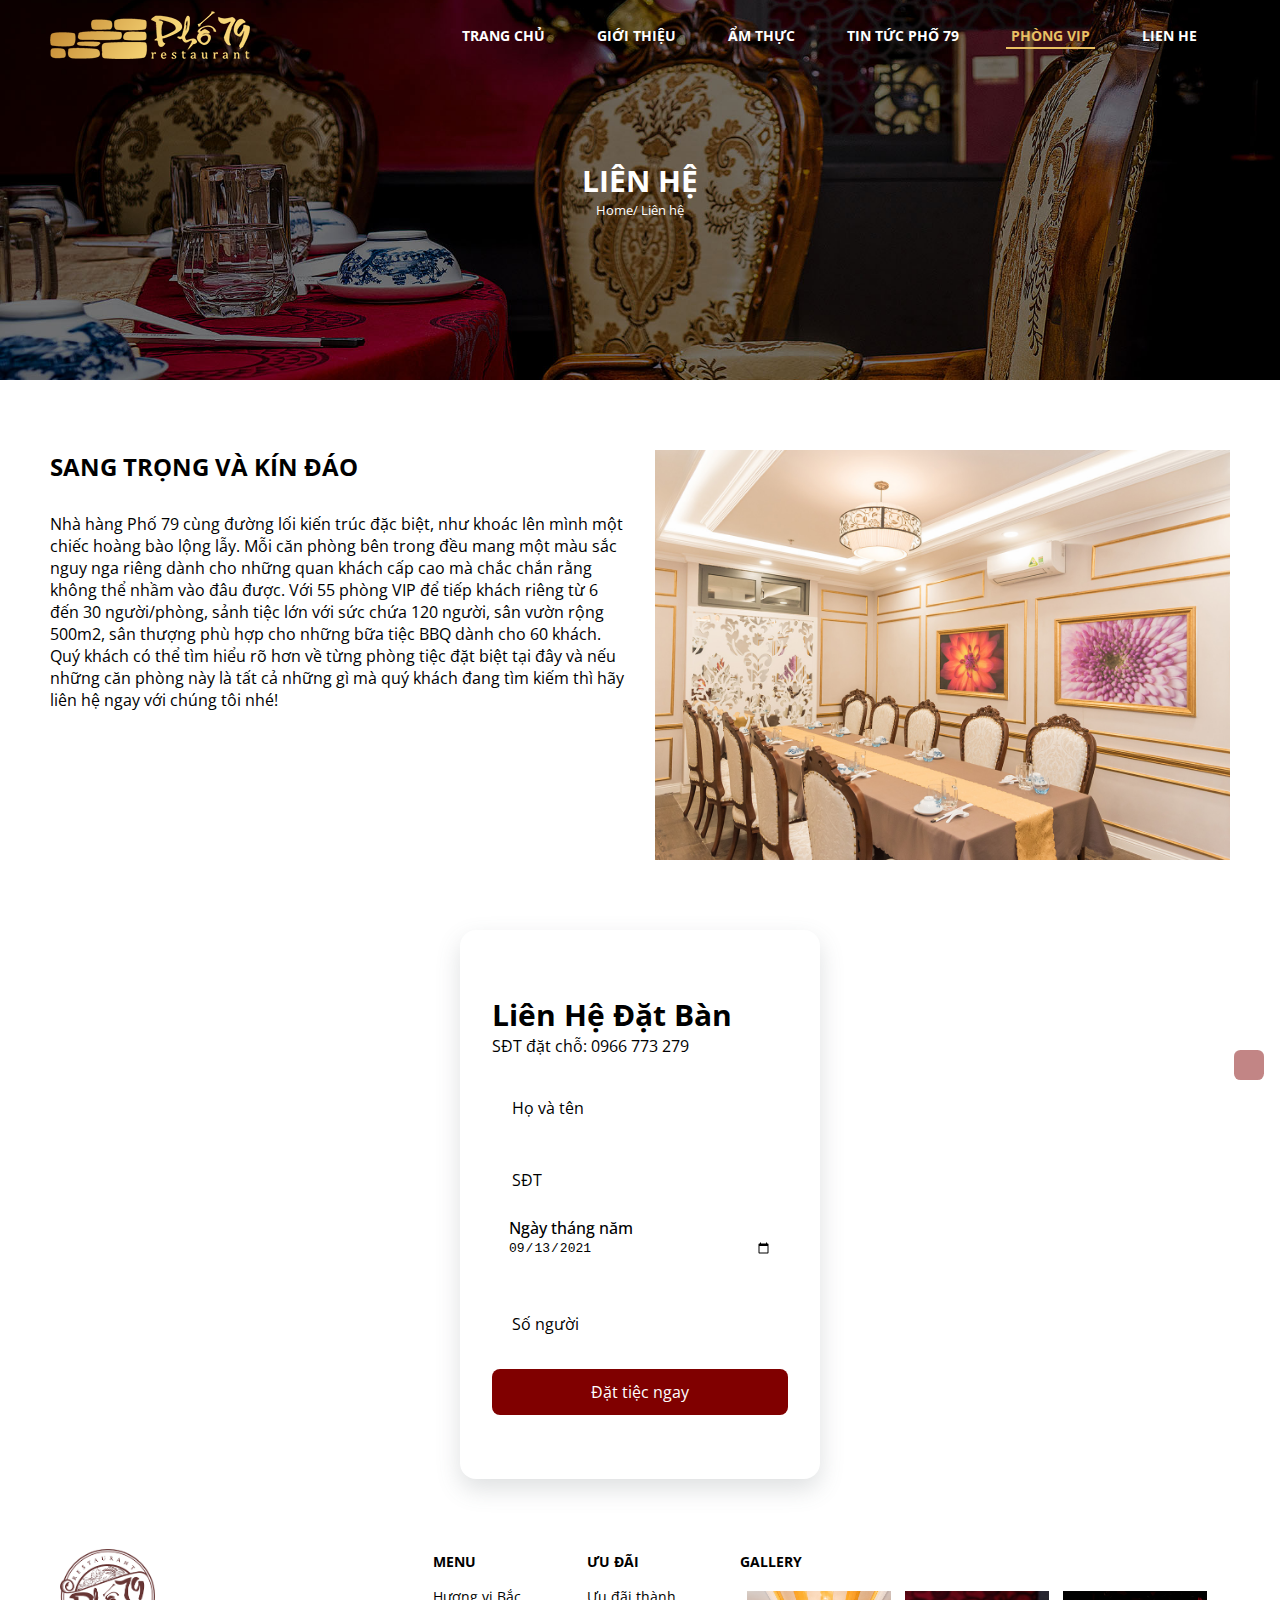
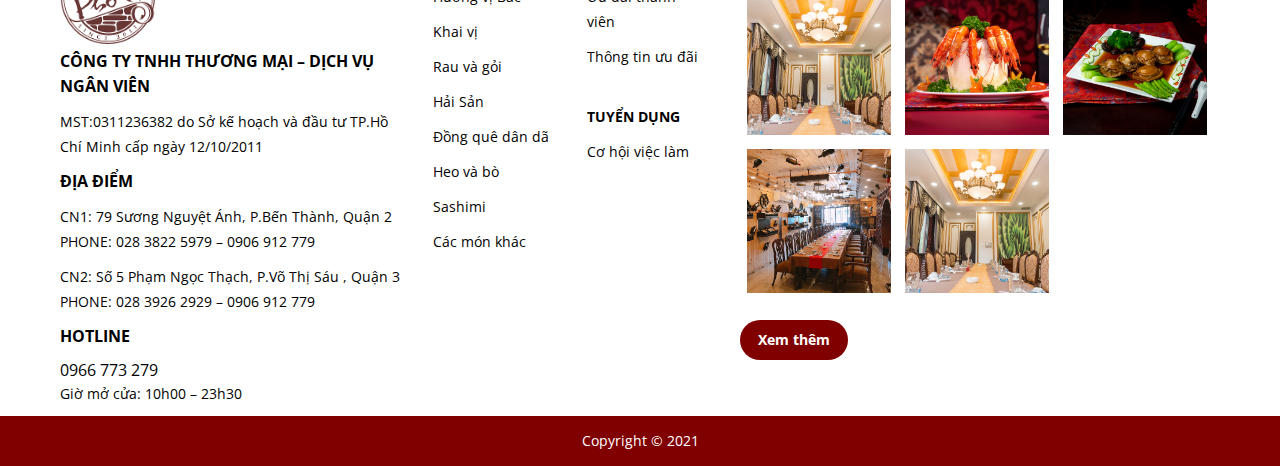
<file: phongvip.html>
<!DOCTYPE html>
<html lang="en">
  <head>
    <meta charset="UTF-8" />
    <meta http-equiv="X-UA-Compatible" content="IE=edge" />
    <meta name="viewport" content="width=device-width, initial-scale=1.0" />
    <link
      rel="stylesheet"
      href="https://fontawesome.com/v6.0/icons?d=gallery&p=1&q=home&s=solid"
    />
    <link
      rel="stylesheet"
      href="https://unicons.iconscout.com/release/v4.0.0/css/line.css"
    />
    <link rel="stylesheet" href="./style.css">

    <link rel="stylesheet" href="phongvip.css" />

    <title>phongvip</title>
  </head>
  <body>
    <section class="top" id="top">
        <div id="overlay"></div>
        <div id="scroll-hide">
            <div class="container">
                <div class="flex header-web">
                    <div class="flex div-menu">
                        <div class="menu-btn">
                            <i class="uil uil-bars"></i>
                        </div>
                        <div class="header-logo">
                            <a href="./">
                                <img src="./images/logo1.png" >
                            </a>
                        </div>
                        <div class="d3"></div>
                    </div>
                    <div class="menu-bar">
                        <ul class="list-menu flex" id="list-menu">
                            <i class="uil uil-times close-menu"></i>
                            <li class="bar-item">
                                <a href="./">
                                    <span class="text-hover text-hover-underline-goes-right ">
                                        Trang chủ
                                    </span>
                                </a>

                            </li>
                            <li class="bar-item">
                                <a href="#">
                                    <span class="text-hover text-hover-underline-goes-right">
                                        Giới thiệu
                                    </span>
                                </a>
                            </li>
                            <div  id="am-thuc">
                                <li class="bar-item">
                                    <a href="#">
                                        <div>
                                            <span class="text-hover text-hover-underline-goes-right">
                                                Ẩm thực
                                            </span>
                                            <i class="uil uil-angle-down" id="bt-drop"></i>
                                        </div>

                                    </a>
                                    <div class="drowdown-content" id="drowdown-content-id">
                                        <ul>
                                            <li><a href="#">HƯƠNG VỊ BẮC</a></li>
                                            <li><a href="#">KHAI VỊ</a></li>
                                            <li><a href="#">RAU VÀ GỎI</a></li>
                                            <li><a href="#">HẢI SẢN</a></li>
                                            <li><a href="#">ĐỒNG QUÊ DÂN DÃ</a></li>
                                            <li><a href="#">HEO VÀ BÒ</a></li>
                                            <li><a href="#">CÁC MÓN KHÁC</a></li>
                                            <li><a href="#">SHASIMI</a></li>
                                            <li><a href="#">MENU TIEC</a></li>
                                        </ul>
                                    </div>
                                </li>
                            </div>
                            <li class="bar-item">
                                <a href="#">
                                    <span class="text-hover text-hover-underline-goes-right">
                                        Tin tức phố 79
                                    </span>
                                </a>
                            </li>
                            <li class="bar-item">
                                <a href="./phongvip.html">
                                    <span class="text-hover text-hover-underline-goes-right active">
                                        Phòng vip
                                    </span>
                                </a>
                            </li>
                            <li class="bar-item">
                                <a href="./lienhe.html">
                                    <span class="text-hover text-hover-underline-goes-right">
                                        Lien he
                                    </span>
                                </a>
                            </li>
                        </ul>
                    </div>
                </div>
            </div>
        </div>

        <div id="main-slideshow">
            <div class="slideshow-content">
                <div class="mySlides" style="background-image: url(./images/lienhe.jpg); display: block; height: 380px;">
                </div>
                <div class="lh">
                    <h2>LIÊN HỆ</h2>
                    <div>
                        <a href="./" >Home</a><span>/</span>
                        <p>Liên hệ</p>
                    </div>
                </div>
            </div>
        </div>
    </section>
    <section id="content-phongvip" class="container section-pading">
        <div class="header">
            <h2>SANG TRỌNG VÀ KÍN ĐÁO
            </h2>
            <p>Nhà hàng Phố 79 cùng đường lối kiến trúc đặc biệt, như khoác lên mình một chiếc hoàng bào lộng lẫy. Mỗi căn phòng bên trong đều mang một màu sắc nguy nga riêng dành cho những quan khách cấp cao mà chắc chắn rằng không thể nhầm vào đâu được. Với 55 phòng VIP để tiếp khách riêng từ 6 đến 30 người/phòng, sảnh tiệc lớn với sức chứa 120 người, sân vườn rộng 500m2, sân thượng phù hợp cho những bữa tiệc BBQ dành cho 60 khách. Quý khách có thể tìm hiểu rõ hơn về từng phòng tiệc đặt biệt tại đây và nếu những căn phòng này là tất cả những gì mà quý khách đang tìm kiếm thì hãy liên hệ ngay với chúng tôi nhé!</p>
        </div>
        <img src="./images/phong-vip.jpg" alt="">
    </section>

<!-- form đặt  chỗ -->
<section id="form" >
    <div class="l-form">
        <form action="" class="form">
            <div class="top-form">
                <h1 class="form__title">Liên Hệ Đặt Bàn</h1>
                <a href="tel:+0966 33 33 22" class="tel">SĐT đặt chỗ: 0966 773 279</a>
            </div>


            <div class="form__div">
                <input type="text" class="form__input" placeholder=" ">
                <label for="" class="form__label">Họ và tên</label>
            </div>
            <div class="form__div">
                <input type="tel" class="form__input" placeholder=" ">
                <label for="" class="form__label">SĐT</label>
            </div>
            <div class="form__div">
                <input type="date" value="2021-09-13" min="2021-01-01" max="2021-12-31" class="form__input" placeholder=" ">
                <label for="" class="form__label">Ngày tháng năm</label>
            </div>
            <div class="form__div">
                <input type="number" class="form__input" placeholder=" ">
                <label for="" class="form__label">Số người</label>
            </div>
            <div class="form__button">
                 <a href="">Đặt tiệc ngay</a>
            </div>
        </form>
    </div>

</section>

<footer id="footer">
    <div class="container flex">
        <div class="col col-1">
            <img src="./images/logo2.png" alt="" class="img-col">
            <div>
                <div class="footer-title">
                    <h3>
                        CÔNG TY TNHH THƯƠNG MẠI – DỊCH VỤ NGÂN VIÊN
                    </h3>
                </div>
                <div class="sub-footer">
                    <p>
                        MST:0311236382 do  Sở kế hoạch và đầu tư TP.Hồ Chí Minh cấp ngày 12/10/2011
                    </p>
                </div>
            </div>
            <div>
                <div class="footer-title">
                    <h3>
                        ĐỊA ĐIỂM
                    </h3>
                </div>
                <div  class="sub-footer">
                    <p>
                        <span class="font-w">CN1:</span> 79 Sương Nguyệt Ánh, P.Bến Thành, Quận 2<br>PHONE: 028 3822 5979 – 0906 912 779
                    </p>

                </div>
                <div  class="sub-footer">
                    <p>
                        <span class="font-w">CN2:</span> Số 5 Phạm Ngọc Thạch, P.Võ Thị Sáu , Quận 3<br>PHONE: 028 3926 2929 – 0906 912 779
                    </p>
                </div>
            </div>
            <div>
                <div class="footer-title">
                    <h3>
                        HOTLINE
                    </h3>
                </div>
                <span> 0966 773 279</span>
            </div>
            <div>
                <div class="sub-footer">
                    <p>Giờ mở cửa: 10h00 – 23h30
                    </p>
                </div>
            </div>
        </div>
        <div class="col col-2">
            <div class="row-1">
                <h3 class="sub-footer">MENU</h3>
                <ul>
                    <li><a href="#">Hương vị Bắc</a></li>
                    <li><a href="#">Khai vị</a></li>
                    <li><a href="#">Rau và gỏi</a></li>
                    <li><a href="#">Hải Sản</a></li>
                    <li><a href="#">Đồng quê dân dã</a></li>
                    <li><a href="#">Heo và bò</a></li>
                    <li><a href="#">Sashimi</a></li>
                    <li><a href="#">Các món khác</a></li>
                </ul>
            </div>
        </div>
        <div class="col col-3">
            <div class="row-1">
                <h3 class="sub-footer">ƯU ĐÃI</h3>
                <ul>
                    <li><a href="#">Ưu đãi thành viên</a></li>
                    <li><a href="#">Thông tin ưu đãi</a></li>

                </ul>
            </div>
            <div class="row-2">
                <h3 class="sub-footer">TUYỂN DỤNG</h3>
                <ul>
                    <li><a href="#">Cơ hội việc làm</a></li>
                </ul>
            </div>
        </div>
        <div class="col col-4">
            <div class="row-1">
                <h3 class="sub-footer">GALLERY</h3>
                <div class="footer-img">
                    <img src="./images/h1.jpg" alt="">
                    <img src="./images/h2.jpg" alt="">
                    <img src="./images/h3.jpg" alt="">
                    <img src="./images/h4.jpg" alt="">
                    <img src="./images/h5.jpg" alt="">
                </div>
                <div class="btn">Xem thêm</div>
            </div>
        </div>
    </div>
    <div class="bot-footer"><span>Copyright © 2021</span></div>

</footer>
<!-- * Scroll Top -->
 <a href="#top" class="scrollup" id="scroll-up">
     <i class="uil uil-arrow-up scrollup__icon"></i>
</a>
<script src="./script.js"></script>

    <!-- <script>
        function scrollUp() {
         const scrollUp = document.getElementById("scroll-up2");
           if (this.scrollY >= 200) scrollUp.classList.add("show-scroll");
         else scrollUp.classList.remove("show-scroll");
        }
        window.addEventListener("scroll", scrollUp);
    </script> -->
  </body>
</html>
</file>
<file: style.css>
@import url("https://fonts.googleapis.com/css2?family=Open+Sans:ital,wght@0,300;0,400;0,600;0,700;0,800;1,300;1,400;1,600;1,700&display=swap");
:root {
  --nav-font-size: 15px;
  --nav-title-size: 32px;
  --normal-text: 15px;
  --font-title-wight: 700;
  --font-family: "Open Sans";
  --color-light: #e9c063;
  --color-red: #800000;
  --color-white: #fff;
}
* {
  margin: 0;
  padding: 0;
  outline: none;
  box-sizing: border-box;
}
img {
  width: 100%;
  height: auto;
}
ul {
  list-style: none;
}
a {
  color: black;
  text-decoration: none;
}
html {
  scroll-behavior: smooth;
}
body {
  font-family: var(--font-family);
}

.container {
  max-width: 1200px;
  padding: 0 10px;
  margin: auto;
}
.section-pading {
  padding: 70px 10px;
}
.flex {
  display: flex;
}
/* nav */

.header-logo {
  width: 200px;
  height: 48px;
}
.menu-btn {
  display: none;
  color: #fff;
}
.list-menu {
  flex-wrap: wrap;
  justify-content: space-between;
  align-items: center;
  z-index: 10;
}
.header-web {
  justify-content: space-between;
  align-items: center;
  height: 70px;
  position: relative;
}
.bar-item {
  align-items: center;
  text-transform: uppercase;
  display: flex;
  font-family: Open Sans;
  font-size: 14px;
  line-height: 25px;
  margin: 18px 14px 18px 0px;
  text-align: left;
}
.bar-item a {
  color: #fff;
}
.bar-item:hover {
  color: var(--color-light);
}
#am-thuc .bar-item a div {
  display: flex;
  justify-content: flex-start;
  align-items: center;
}
/* drowdown */

#am-thuc {
  position: relative;
}
#am-thuc:hover .drowdown-content {
  display: block;
}
.drowdown-content {
  display: none;
  position: absolute;
  top: 70px;
  left: 0px;
  width: 200px;
  background-color: rgba(0, 0, 0, 0.7);
}
.drowdown-content ul {
  margin: 10px 0;
}
.drowdown-content ul li a {
  color: white;
}
.drowdown-content ul li {
  padding: 8px;
  margin: 0 10px;
  cursor: pointer;
}
.drowdown-content ul li:hover {
  background-color: rgba(128, 0, 0, 0.7);
}
/* text-hover */
.text-hover {
  color: white;

  display: inline;
  padding: 4px 5px;
  margin: 18px 14px 18px 14px;
  /* overflow: hidden; */
  position: relative;
  text-decoration: none;
  font-weight: var(--font-title-wight);
}
.text-hover:after,
.text-hover:before {
  transition-duration: 0.4s;
  transition-timing-function: ease-in-out;
  transition-delay: 0s;
}
.text-hover:after {
  background-color: transparent;
}
.text-hover:before {
  background-color: transparent;
}
.text-hover:hover,
.text-hover:focus {
  outline: 0;
  cursor: pointer;
  color: var(--color-light);
  transition: color 0.4s ease-in-out;
}
.text-hover:hover:after,
.text-hover:focus:after {
  background-color: var(--color-light);
}

.text-hover:hover:after,
.text-hover:focus:after,
.text-hover:hover:before,
.text-hover:focus:before {
  transition-duration: 0.4s;
  transition-timing-function: ease-in-out;
  transition-delay: 0s;
}
/* text-hover-underline-goes */
.text-hover-underline-goes-right:after {
  content: "";
  position: absolute;
  transition-property: width, background-color;
  width: 0;
  height: 2px;
}
.text-hover-underline-goes-right:hover:after,
.text-hover-underline-goes-right:focus:after {
  outline: 0;
  transition-property: width, background-color;
  width: 100%;
}
.text-hover-underline-goes-right:after {
  left: 0;
  bottom: 0;
}
.text-hover.active {
  color: var(--color-light);
}
.text-hover.active::before {
  content: "";
  position: absolute;
  left: 0;
  bottom: 0;
  height: 2px;
  width: 100%;
  background-color: var(--color-light);
}
.div-menu,
.header-web {
  z-index: 10;
}
.close-menu {
  display: none;
}
.slideshow-content {
  margin: 0px auto;
  background: transparent;
  padding: 0px;
  height: 600px;
  /* overflow: visible; */
}
#main-slideshow {
  margin-top: -70px;
  /* z-index: 1; */
  clear: both;
  /* overflow: hidden; */
  position: relative;
}
.mySlides {
  display: none;
  background-repeat: no-repeat;
  background-size: cover;
  background-position: center center;
  width: 100%;
  height: 100%;
}
.dots {
  width: 100%;
  display: flex;
  justify-content: center;
  position: absolute;
  bottom: 0;
}
.dot {
  display: inline-block;
  width: 12px;
  height: 12px;
  border-radius: 100%;
  border: 2px solid white;
  margin: 5px;
  background-color: transparent;
}
.dot.active {
  background-color: var(--color-white);
}
.slick {
  position: absolute;
  width: 100%;
  display: flex;
  justify-content: space-between;
  top: 50%;
  color: #fff;
  font-size: 30px;
}
.slick div {
  display: flex;
  justify-content: center;
  align-items: center;
  width: 60px;
  height: 60px;
  margin: 0 20px;
  color: transparent;
  border-radius: 100rem;
}
.slick div i {
  font-size: 35px;
}
#main-slideshow:hover .slick div {
  color: var(--color-white);
  background-color: rgba(255, 255, 255, 0.1);
}
/* #scroll-hide {
  z-index: 10;
} */
/* css scroll nav */
#scroll-hide.active {
  position: fixed;
  z-index: 10;
  top: 0;
  width: 100%;
  background-color: rgba(128, 0, 0, 0.6);
  animation: smoothScroll 0.2s forwards;
}
@keyframes smoothScroll {
  0% {
    transform: translateY(-40px);
  }
  100% {
    transform: translateY(0px);
  }
}

/* section information */

.logo-info {
  flex-basis: auto;
  flex-grow: 0;
  flex-shrink: 0;
}

.top-info {
  justify-content: space-between;
}
.content-info {
  margin-right: 40px;
}
.content-info .title-info {
  font-size: 24px;
  margin-bottom: 25px;
  color: #800000;
}
/* info images */
.info-images {
  display: flex;
  flex-wrap: wrap;
  justify-content: center;
  margin: 20px 0;
}
.info-images img {
  max-width: 345px;
  margin: 15px;
}

/* center */
.fixed-bg {
  background-image: url("./images/center1.png");
  min-height: 335px;
  background-attachment: fixed;
  background-position: center;
  background-repeat: no-repeat;
  background-size: cover;
}

/* discover */
.content_discover {
  font-size: 14px;
  margin: 35px 0px;
}
.content_discover p span {
  font-weight: 700;
}
/* style button */
.btn {
  display: inline-block;
  background-color: #800000;
  color: white;
  border-radius: 25px;
  font-size: 14px;
  font-weight: 700;
  line-height: 16px;
  padding: 12px 18px;
  text-align: center;
  cursor: pointer;
}
.btn:hover {
  opacity: 0.8;
}
#discover > div {
  width: 50%;
}
#discover div .flex {
  justify-content: center;
}

/* map */
#map div {
  width: 50%;
  margin: 10px;
  /* height: ; */
  position: relative;
}

#map img {
  opacity: 1;
  display: block;
  width: 100%;
  height: auto;
  transition: 0.5s ease;
  backface-visibility: hidden;
}
.title-map {
  transition: 0.5s ease;
  opacity: 0;
  position: absolute;
  top: 20px;
  left: 50%;
  transform: translate(-50%, -50%);
  background-color: rgba(128, 0, 0, 0.7);
  width: 100%;
  text-align: center;
  line-height: 24px;
  padding: 14px 15px;
  font-size: 20px;
  color: white;
  transition: top opacity 0.7s ease-in;
}
#map div:hover .title-map {
  opacity: 1;
  top: 50%;
  left: 50%;
  transform: translate(-50%, -50%);
}
/* form */
.l-form {
  display: flex;
  justify-content: center;
  align-items: center;
}
.form {
  width: 360px;
  padding: 4rem 2rem;
  border-radius: 1rem;
  box-shadow: 0 10px 25px rgba(92, 99, 105, 0.2);
}
.form__title {
  font-weight: 700;
  font-size: 30px;
}
.top-form {
  margin-bottom: 1.5rem;
}
.form__div {
  position: relative;
  height: 48px;
  margin-bottom: 1.5rem;
}
.form__input {
  position: absolute;
  top: 0;
  left: 0;
  width: 100%;
  height: 100%;
  font-size: var(--normal-font-size);
  border: 1px solid var(--border-color);
  border-radius: 0.5rem;
  outline: none;
  padding: 1rem;
  background: none;
  /* z-index: 1; */
}
.form__label {
  position: absolute;
  left: 1rem;
  top: 1rem;
  padding: 0 0.25rem;
  background-color: #fff;
  color: var(--input-color);
  font-size: var(--normal-font-size);
  transition: 0.3s;
}
.form__button {
  display: block;
  margin-left: auto;
  padding: 0.75rem 2rem;
  outline: none;
  border: none;
  background-color: #800000;
  color: #fff;
  font-size: var(--normal-font-size);
  border-radius: 0.5rem;
  cursor: pointer;
  transition: 0.3s;
  text-align: center;
}
.form__button a {
  color: white;
}
.form__button:hover {
  box-shadow: 0 10px 36px rgba(0, 0, 0, 0.15);
}

/*Input focus move up label*/
.form__input:focus + .form__label {
  top: -0.5rem;
  left: 0.8rem;
  color: var(--color-light);
  font-size: var(--small-font-size);
  font-weight: 500;
  /* z-index: 10; */
}

/*Input focus sticky top label*/
.form__input:not(:placeholder-shown).form__input:not(:focus) + .form__label {
  top: -0.5rem;
  left: 0.8rem;
  font-size: var(--small-font-size);
  font-weight: 500;
  /* z-index: 10; */
}

/*Input focus*/
.form__input:focus {
  border: 1.5px solid var(--color-light);
}
/* footer */
#footer {
  margin-top: 70px;
}
#footer .flex {
  justify-content: space-between;
}
.footer-img {
  display: flex;
  flex-wrap: wrap;
}
.footer-img img {
  width: 30%;
  margin: 7px;
}
#footer .col {
  padding: 0 10px;
}
.col-1 {
  flex-basis: 360px;
}
.col-1 img {
  width: 95px;
}
.col-2 {
  flex-basis: 140px;
}
.col-3 {
  flex-basis: 140px;
}

.col-4 {
  flex-basis: 500px;
}
.footer-title {
  margin: 0px 0px 10px;
  font-size: 14px;
  font-weight: 700;
  line-height: 25px;
}
.sub-footer {
  margin: 0px 0px 10px;
  font-size: 14px;
  line-height: 25px;
}
.col-3 .row-2 {
  margin-top: 25px;
}
#footer ul li {
  font-size: 14px;
  line-height: 25px;
  padding: 0px 0px 10px;
  text-align: left;
  cursor: pointer;
}
.col-4 .row-1 .btn {
  margin-top: 20px;
}
.bot-footer {
  width: 100%;
  background-color: #800000;
  height: 50px;
  text-align: center;
  line-height: 50px;
  color: white;
  font-size: 14px;
}
/* ==================== Scroll up ====================*/
.scrollup {
  position: fixed;
  right: 1rem;
  bottom: -20%;
  background-color: rgba(128, 0, 0, 0.6);
  opacity: 0.8;
  padding: 15px;
  border-radius: 0.4rem;
  /* z-index: 10; */
  transition: 0.4s;
}
.scrollup:hover {
  background-color: #800000;
}
.scrollup__icon {
  font-size: 30px;
  color: #fff;
}
/* show scroll  */
.show-scroll {
  bottom: 5rem;
}
@media only screen and (max-width: 960px) {
  .container {
    padding: 0 20px;
  }
  .slideshow-content {
    height: 400px;
  }
  .section-pading {
    padding-top: 50px;
    padding-bottom: 50px;
  }
  .menu-btn {
    display: block;
  }
  /* .menu-bar {
    display: none;
  } */
  .list-menu {
    position: absolute;
    top: 0;
    padding: 30px;
    left: -100%;
    background-color: rgba(128, 0, 0, 0.7);
    height: 100vh;
    width: 280px;
    display: block;
    /* overflow-x: hidden; */
    overflow-y: scroll;
    transition: left 0.5s;
  }
  .list-menu.active {
    left: -30px;
  }
  .text-hover.active {
    color: white;
  }
  .text-hover.active::before {
    background-color: white;
    width: 0;
  }
  .menu-btn {
    font-size: 30px;
  }
  .bar-item {
    display: block;
  }

  /* width = width icon menu bar */
  .drowdown-content {
    background-color: transparent;
  }
  .drowdown-content ul {
    margin: 0;
  }
  .d3 {
    width: 30px;
  }
  .bar-item {
    margin: 0;
    padding: 16px 30px 16px 0;
    border-bottom: groove 1px #fff;
  }
  .bar-item a span {
    padding: 0;
    margin: 0;
  }
  #am-thuc .bar-item a div {
    display: flex;
    justify-content: space-between;
    align-items: center;
  }
  .div-menu {
    width: 100%;
    justify-content: space-between;
    align-items: center;
    z-index: 10;
  }
  .close-menu {
    position: absolute;
    display: block;
    top: 0;
    right: 5px;
    font-size: 30px;
    color: white;
  }
  #overlay {
    display: none;
    position: fixed;
    top: 0;
    left: 0;
    bottom: 0;
    right: 0;
    background-color: rgba(128, 0, 0, 0.7);
    z-index: 9;
  }
  #overlay.active-overlay {
    display: block;
  }
  #am-thuc:hover .drowdown-content.active {
    display: none;
  }
  .drowdown-content {
    display: none;
    position: static;
  }

  .header-web {
    justify-content: center;
  }
  .dots {
    display: none;
  }
  #main-slideshow .slick div {
    color: var(--color-white);
    background-color: rgba(255, 255, 255, 0.1);
  }
  #bt-drop {
    font-size: 20px;
    transform: rotate(270deg);
  }
  .info-images div {
    width: calc(50% - 60px);
    margin: 15px;
  }

  #discover > div {
    width: 100%;
  }
  .img_food {
    display: none;
  }
  /* info */
  .top-info {
    flex-direction: column;
    align-items: center;
  }
  .logo-info {
    width: 60%;
    margin-top: 20px;
  }
  .info-images img {
    max-width: 100%;
    margin: 15px 0 0 0;
  }
  .info-images {
    flex-direction: column;
    align-items: center;
  }
  #map {
    flex-direction: column;
    align-items: center;
  }
  #map div {
    width: 100%;
    padding: 30px;
  }
  .title-map {
    width: calc(100% - 60px);
    opacity: 1;
    top: 50%;
    left: 50%;
    transform: translate(-50%, -50%);
  }
  /* footer */
  #footer .flex {
    flex-direction: column;
  }
  .footer-img {
    display: flex;
    justify-content: center;
  }
  .footer-img img {
    width: calc(50% - 14px);
  }
  #footer .col-4 .row-1 {
    display: flex;
    flex-direction: column;
    align-items: center;
    margin-bottom: 10px;
  }
}
</file>
<file: phongvip.css>
.grid-container {
  display: grid;
  grid-column-gap: 50px;
  grid-template-columns: auto auto;
  background-color: #fdfdfd;
  padding: 10px;
}
.grid-item {
  background-color: rgb(255, 255, 255);
  padding: 20px;
  font-size: 30px;
  text-align: center;
}

.row {
  justify-content: space-between;
  align-items: center;
}

.sub-heading {
  font-size: 35px;
  line-height: 40px;
  text-align: center;
  display: block;
}
.ph {
  text-align: center;
  align-items: center;
  padding: 25px 60px 20px;
  color: var(--color-aa);
  display: flex;
  flex-direction: column;
  flex-wrap: wrap;
  justify-content: center;
  line-height: 25px;
  margin: 0px 14.2px;
  font-size: 14px;
}
.icons {
  color: #c4ac70;
  padding-top: 20px;
}

.title-vip {
  display: block;
  align-items: center;
  margin-left: 40px;
  padding: 50px;
  padding-right: 150px;
  padding-left: 150px;
  box-sizing: border-box;
  margin-block-start: 1em;
  margin-block-end: 1em;
  margin-inline-start: 0px;
  margin-inline-end: 0px;
  word-spacing: normal;
  color: #303030;
  font: normal 14px / 25px "Open Sans", Helvetica, Arial, Verdana, sans-serif;
}
.img-vip {
  display: block;
  height: 420px;
  width: 519px;
  left: 791;
  right: 1310px;
  top: 451px;
}
.h2-1 {
  text-align: center;
  align-items: center;
  padding: 50px;
  color: black;
  display: flex;
  flex-direction: column;
  flex-wrap: wrap;
  justify-content: center;
  line-height: 50px;
  margin: 0px 14.2px;
  font-size: 45px;
}
.input {
  width: 100%;
}

.grid-container-1 {
  display: grid;
  grid-column-gap: 10px;
  grid-template-columns: auto auto;
  background-color: #fdfdfd;
  padding: 10px;
}
.grid-item-1 {
  background-color: rgb(255, 255, 255);
  border: 1px solid rgba(0, 0, 0, 0.1);
  padding: 20px;
  font-size: 30px;
  text-align: center;
}
/* phong vip */
.slideshow-content {
  height: 380px;
}
.lh {
  position: absolute;
  top: 50%;
  left: 50%;
  transform: translate(-50%, -50%);
  color: white;
}
.lh h2 {
  font-size: 30px;
  font-weight: 700;
  line-height: 40px;
  text-align: center;
  text-transform: uppercase;
}
.lh div a {
  color: white;
}
.lh div {
  font-size: 13px;
  text-align: center;
}
.lh div p {
  display: inline;
}
#content-phongvip {
  display: grid;
  grid-template-columns: 1fr 1fr;
  grid-gap: 30px;
}
#content-phongvip h2 {
  margin-bottom: 30px;
}
@media only screen and (max-width: 960px) {
  #content-phongvip {
    grid-template-columns: 1fr;
  }
}
</file>
